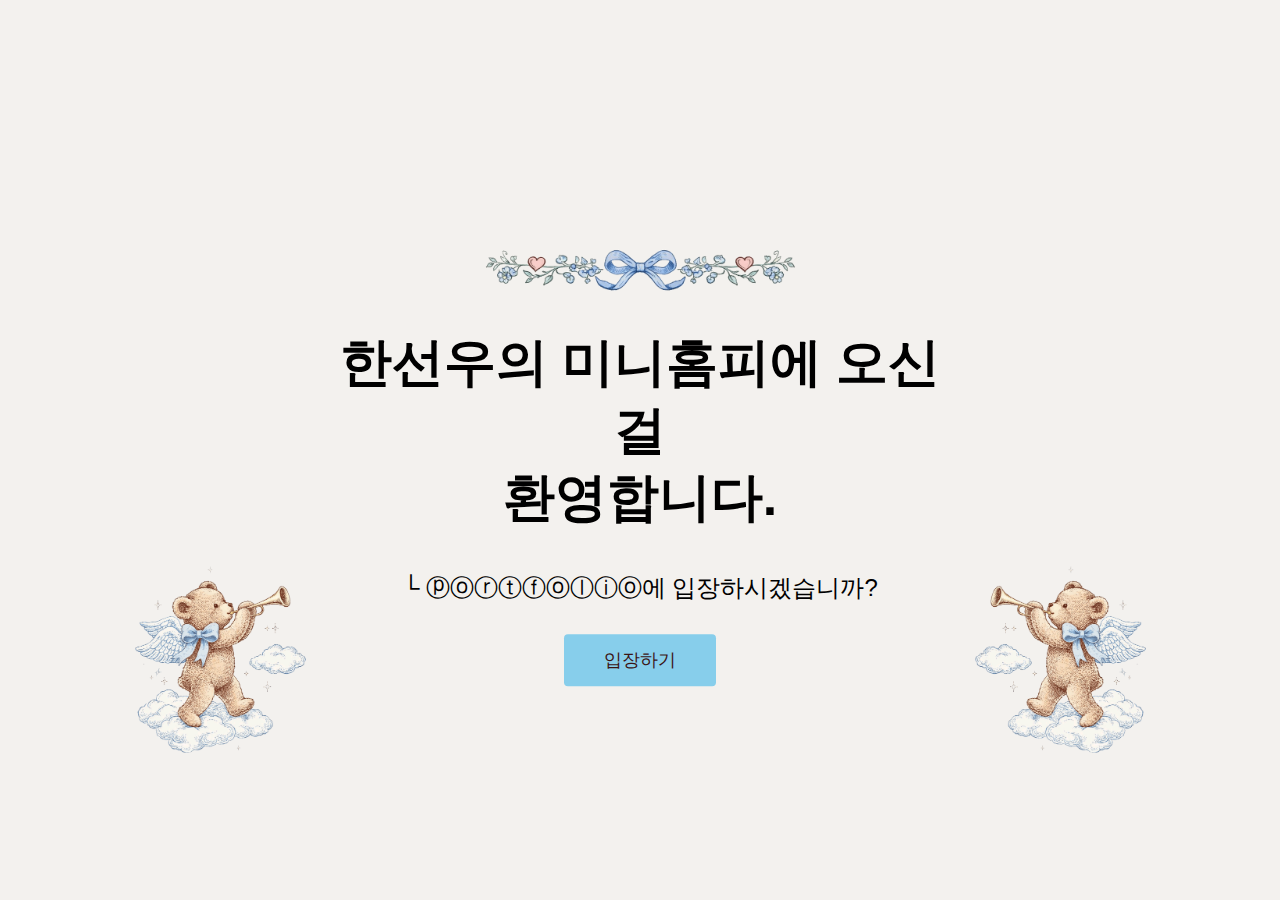
<file: index.html>
<!DOCTYPE html>
<html lang="ko">
<head>
  <meta charset="UTF-8">
  <meta name="viewport" content="width=device-width, initial-scale=1.0">
  <title>Dawn's Minihompy</title>

  <!-- Noto Sans KR -->
  <link rel="preconnect" href="https://fonts.googleapis.com">
  <link rel="preconnect" href="https://fonts.gstatic.com" crossorigin>
  <link href="https://fonts.googleapis.com/css2?family=Noto+Sans+KR:wght@400;700&display=swap" rel="stylesheet">

  <!-- CSS -->
  <link rel="stylesheet" href="./css/me_index.css">
</head>
<body>

  <div class="wrap">
    <div class="img-wrap img-left">
      <img src="./images/left_TeddyBear.png" alt="" class="img">
    </div>
    <div class="img-wrap img-right">
      <img src="./images/right_TeddyBear.png" alt="" class="img">
    </div>

    <div class="center-box">
      <img src="./images/ribbon.png" alt="" class="img ribbon">
      <h1>한선우의 미니홈피에 오신걸<br>환영합니다.</h1>
      <h2>  └ ⓟⓞⓡⓣⓕⓞⓛⓘⓞ에 입장하시겠습니까?</h2>

      <a href="me_minihome.html" class="enter-btn">입장하기</a>
    </div>

  </div>

</body>
</html>
</file>
<file: css/me_index.css>
@charset "utf-8";

/* reset */
* {
  margin: 0;
  padding: 0;
  box-sizing: border-box;
}

li {list-style: none;}

a {text-decoration: none; color: inherit;}

body {
  font-family: 'Noto Sans', sans-serif;
}

/* ===== wrap ===== */
.wrap {
  width: 100vw;
  height: 100vh;
  background: #f3f1ee;
  position: relative;
  overflow: hidden;
}

/* ===== 중앙 콘텐츠 ===== */
.center-box {
  position: absolute;
  top: 50%;
  left: 50%;
  transform: translate(-50%, -50%);
  text-align: center;
}

/* 타이틀 */
.center-box h1 {
  font-size: 52px;
  line-height: 1.3;
  margin-bottom: 40px;
  animation: floatText 3s ease-in-out infinite;
}

/* 둥실 애니메이션 (타이틀) */
@keyframes floatText {
  0%   { transform: translateY(0); }
  50%  { transform: translateY(-12px); }
  100% { transform: translateY(0); }
}
.center-box h2 {
  font-weight: normal;
}

/* 버튼 */
.enter-btn {
  display: inline-block;
  padding: 14px 40px;
  background: skyblue;
  color: rgb(59, 20, 20);
  text-decoration: none;
  font-size: 18px;
  border-radius: 4px;
  margin-top: 30px;
}

.enter-btn:hover {
  background: rgb(59, 20, 20);
  /* background: #ff00cc; */
  color: skyblue;
}

/* ===== 이미지 영역 ===== */
.img-wrap {
  position: absolute;
  bottom: 120px;
}

.img-left {
  left: 120px;
}

.img-right {
  right: 120px;
}

.img:not(.img.ribbon) {
  width: 200px;
  height: 100%;
  /* border-radius: 50%;
  background: #000; */
  animation: blink 1.5s ease-in-out infinite;
}

.img.ribbon {
  width: 400px;
  height: 100%;
}

/* 둥실 애니메이션 (픽셀아트용) */
@keyframes blink {
  0%   { transform: translateY(0); }
  50%  { transform: translateY(-12px); }
  100% { transform: translateY(0); }
}

/* 깜빡임 애니메이션 (픽셀아트용) */
/* @keyframes blink {
  0%   { opacity: 1; }
  50%  { opacity: 0; }
  100% { opacity: 1; }
} */

/* ===== 반응형 ===== */
@media (max-width: 1024px) {
  .center-box {
    top: 40%;
  }

  .center-box h1 {
    font-size: 40px;
  }

  .img-right {
    display: none;
  }

  .img-left {
    left: 50%;
    transform: translateX(-50%);
    bottom: 40px;
  }

  .img {
    width: 200px;
    height: 100%;
  }
}

@media screen and (max-width: 600px) {

  .center-box h1 {
    width: 380px;
    font-size: 28px;
    /* outline: 1px dotted red; */
  }

  .center-box h2 {
    max-width: 280px;
    margin: 0 auto;
    text-align: center;
  }

  .enter-btn {
    padding: 12px 30px;
    font-size: 16px;
  }
  
}
</file>
